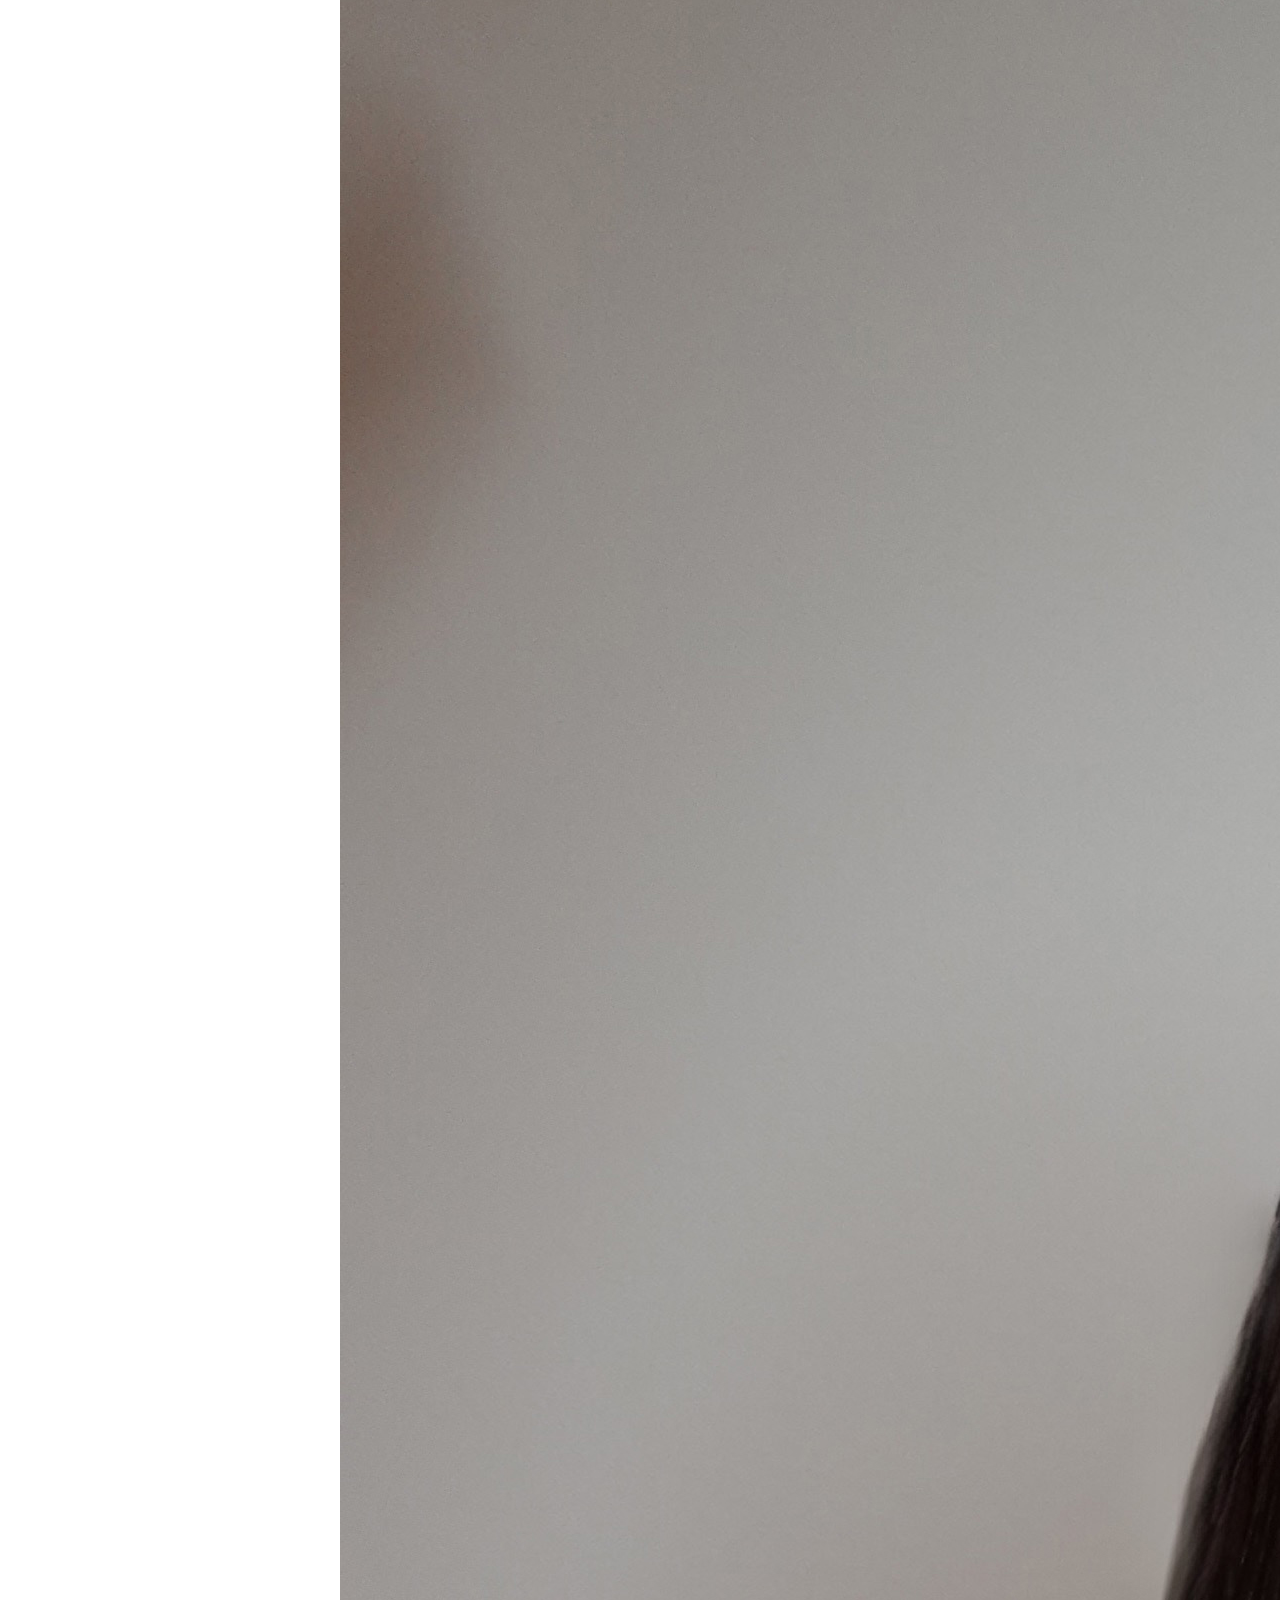
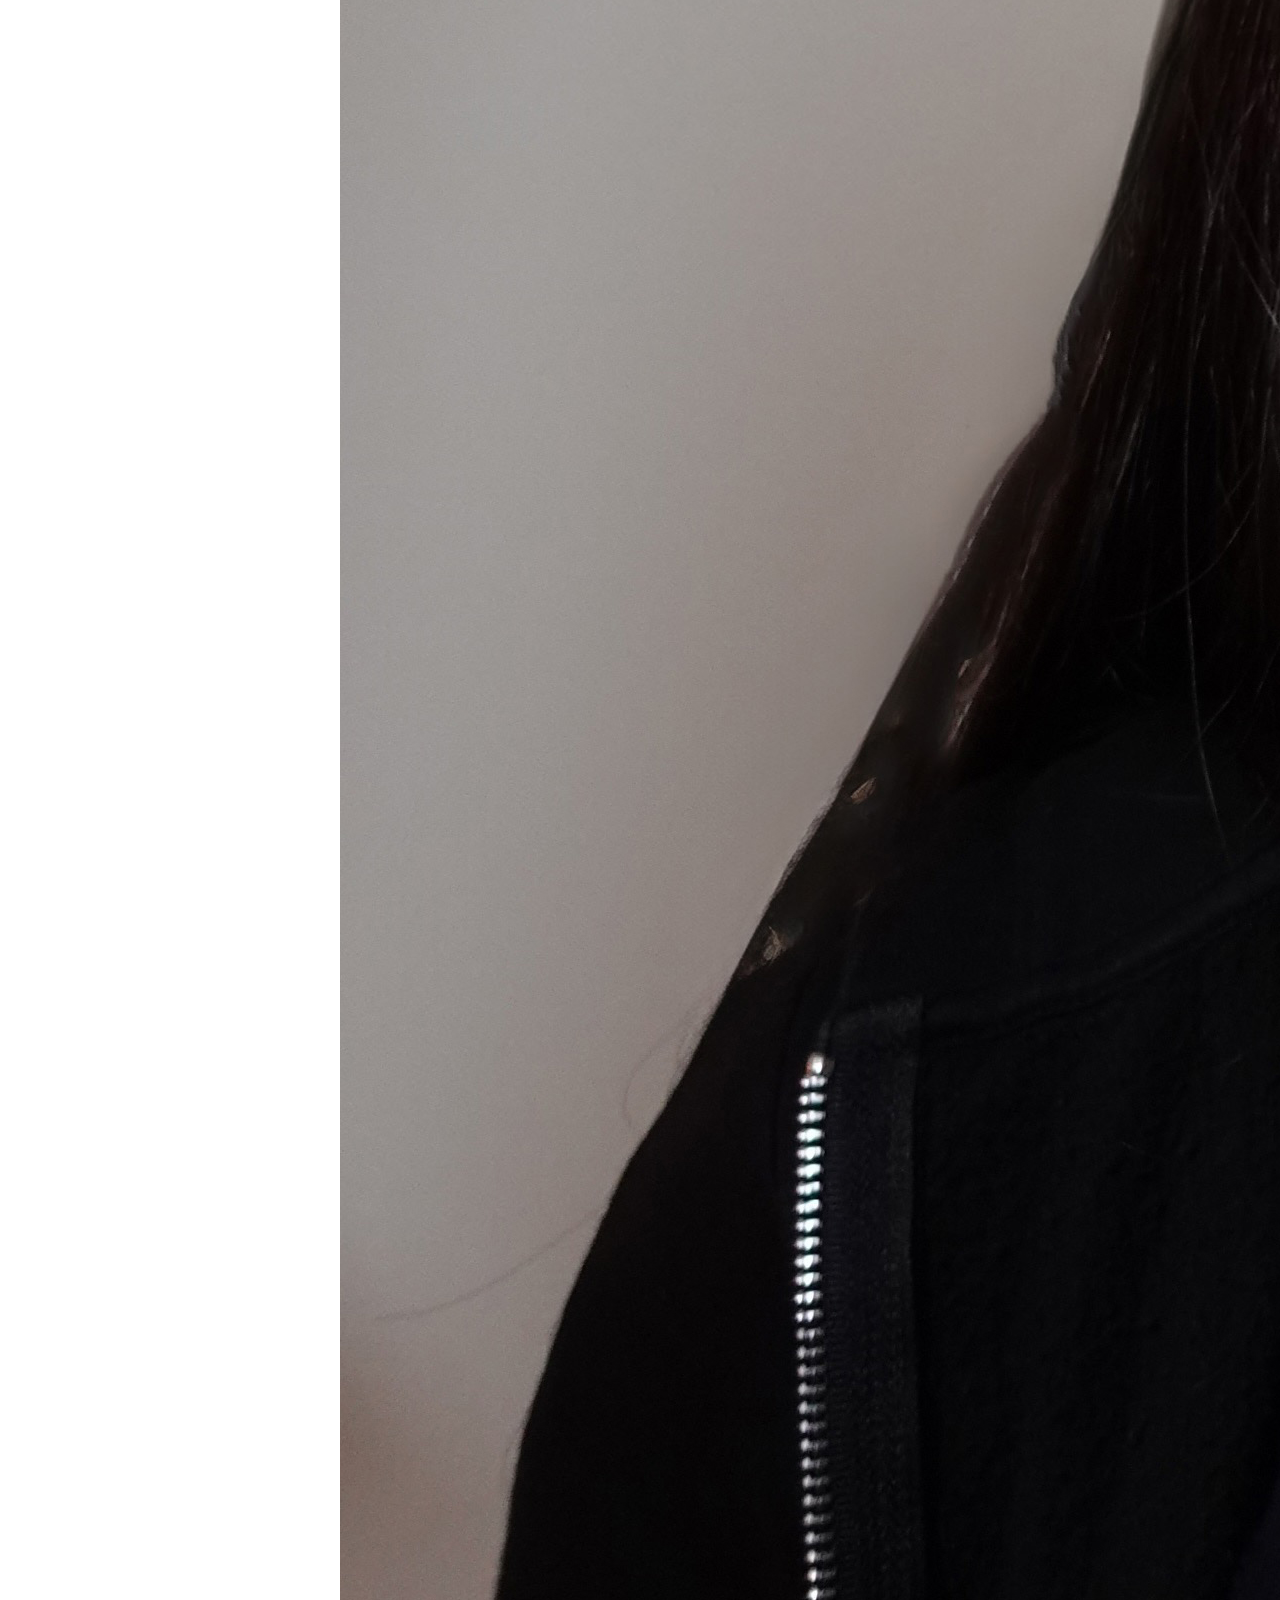
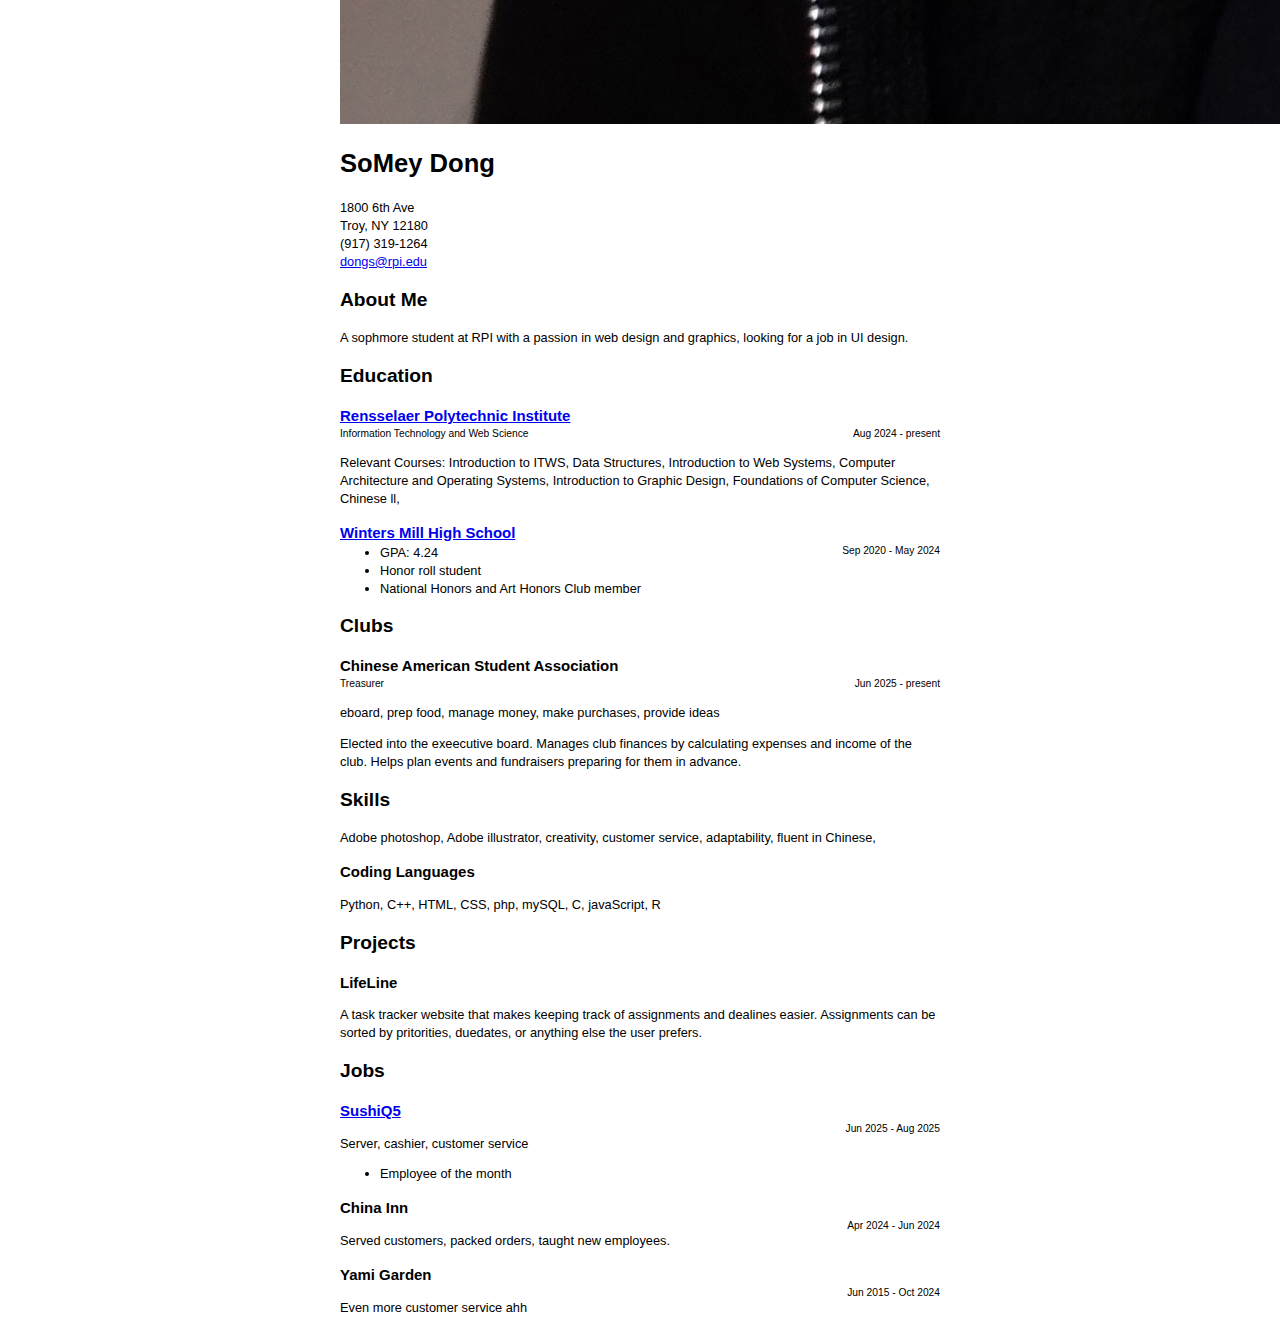
<file: lab01/index.html>
<!DOCTYPE HTML>
<html lang="en-US">

<head>
    <meta charset="UTF-8">
    <title>Resume</title>

    <link rel="stylesheet" href="styles.css" />
</head>

<body>
    <div class="container">
        <header class="h-card">
            <img class="photo" src="somey.jpg" alt="Photo of SoMey Dong">

            <h1 class="fn" id="name">SoMey Dong</h1>

            <!-- Contact Information -->
            <div class="contact">
                <!-- Address -->
                <div class="adr">
                    <div class="street-address">1800 6th Ave</div>
                    <div>
                        <span class="locality">Troy</span>,
                        <span class="region">NY</span>
                        <span class="postal-code">12180</span>
                    </div>
                </div>

                <!-- Phone number -->
                <div class="tel">(917) 319-1264</div>

                <!-- Email -->
                <div class="email">
                    <a class="u-email" href="mailto:dongs@rpi.edu">dongs@rpi.edu</a>
                </div>
            </div>
        </header>
        <div>
            <!--Main resume info-->
            <h2 class="title">About Me</h2>
            <div class="description">
                <p>A sophmore student at RPI with a passion in web design and graphics, looking for a
                    job in UI design.

                </p>
            </div>

            <!--education-->
            <h2 class="title">Education</h2>
            <div class="description">

                <section class="project">
                    <h3 class="title"><a href="https://www.rpi.edu/">Rensselaer Polytechnic Institute</a></h3>
                    <div class="meta">
                        <span class="field">Information Technology and Web Science</span><span class="date">Aug 2024 -
                            present</span>
                    </div>
                    <p class="description"> Relevant Courses: Introduction to ITWS, Data Structures,
                        Introduction to Web Systems, Computer Architecture and Operating Systems,
                        Introduction to Graphic Design, Foundations of Computer Science, Chinese ll,
                    </p>
                </section>

                <section class="project">
                    <h3 class="title"><a href="https://wmh.carrollk12.org/">Winters Mill High School</a></h3>
                    <div class="meta">
                        <span class="date">Sep 2020 - May 2024</span>
                    </div>
                    <ul class="description">
                        <li>GPA: 4.24</li>
                        <li>Honor roll student</li>
                        <li>National Honors and Art Honors Club member</li>
                    </ul>
                </section>
            </div>

            <!--club info-->
            <h2 class="title">Clubs</h2>
            <div class="description">

                <section class="project">
                    <h3 class="title">Chinese American Student Association</h3>
                    <div class="meta">
                        <span class="field">Treasurer</span> <span class="date">Jun 2025 - present</span>
                    </div>
                    <p class="description"> eboard, prep food, manage money, make purchases, provide ideas </p>
                    <p class="" description> Elected into the exeecutive board. Manages club finances by calculating
                        expenses
                        and income of the club. Helps plan events and fundraisers preparing for them in advance. </p>
                </section>

            </div>
            <!--skills/code-->
            <h2 class="title">Skills</h2>
            <div class="description">

                <section class="project">
                    <p class="description"> Adobe photoshop, Adobe illustrator, creativity,
                        customer service, adaptability, fluent in Chinese, </p>
                </section>

                <section class="project">
                    <h3 class="title">Coding Languages</h3>
                    <p class="description"> Python, C++, HTML, CSS, php, mySQL, C, javaScript, R </p>
                </section>

            </div>


            <h2 class="title">Projects</h2>
            <div class="description">
                <section class="project">
                    <h3 class="title">LifeLine</h3>
                    <p class="description"> A task tracker website that makes keeping track of
                        assignments and dealines easier. Assignments can be sorted by
                        pritorities, duedates, or anything else the user prefers.</p>
                </section>

            </div>

            <!--past jobs-->
            <h2 class="title">Jobs</h2>
            <div class="description">

                <section class="project">
                    <h3 class="title"><a href="http://www.sushiqmd.com/">SushiQ5</a></h3>
                    <div class="meta">
                        <span class="date">Jun 2025 - Aug 2025</span>
                    </div>
                    <p class="description"> Server, cashier, customer service </p>
                    <ul>
                        <li>Employee of the month</li>
                    </ul>

                </section>

                <section class="project">
                    <h3 class="title">China Inn</h3>
                    <div class="meta">
                        <span class="date">Apr 2024 - Jun 2024</span>
                    </div>
                    <p class="description"> Served customers, packed orders, taught new employees. </p>
                </section>

                <section class="project">
                    <h3 class="title">Yami Garden</h3>
                    <div class="meta">
                        <span class="date">Jun 2015 - Oct 2024</span>
                    </div>
                    <p class="description"> Even more customer service ahh </p>
                </section>

            </div>

        </div>

    </div>

</body>

</html>
</file>
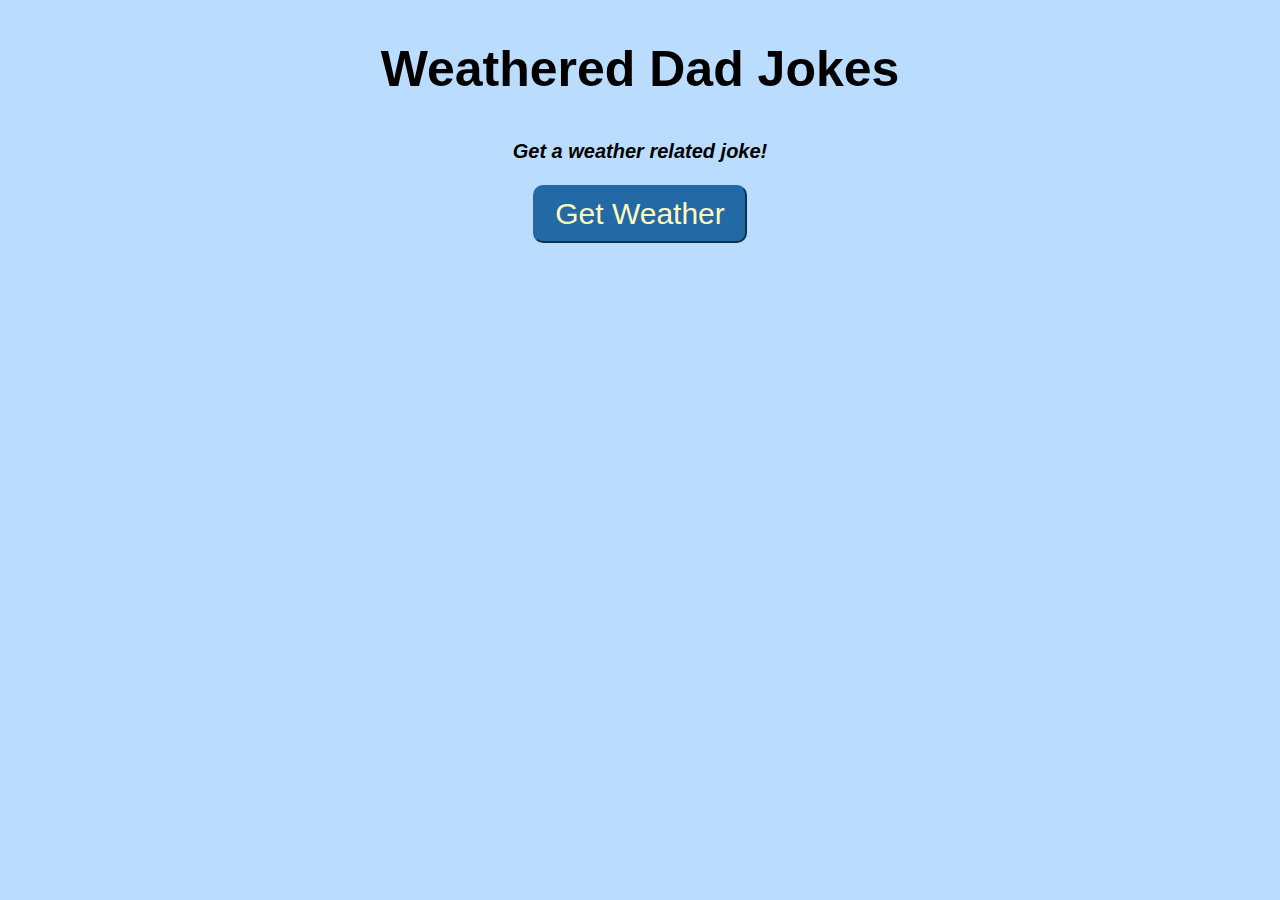
<file: lab03/index.html>
<!DOCTYPE html>
<html lang="en">

    <head>
    <meta charset="utf-8">
    <link rel="stylesheet" href="styles.css">
    <meta name="viewport" content="width=device-width, initial-scale=1">
    <title>
        Weathered Dad Jokes 
    </title>
    </head>

    <body>

        <h1>Weathered Dad Jokes</h1>
    <div id="header">
        <p><b><i>Get a weather related joke!</i></b></p>
        <button id="getWeatherButton">Get Weather</button>
        <button id="getJokeButton" style="display: none;">Get Joke</button>
    </div>
    
        <div id="jokeBox"></div>
        <div id="weatherResults"></div>

        <script src="https://code.jquery.com/jquery-3.6.0.min.js"></script>
        <script src="script.js"></script>
    </body>
</html>
</file>
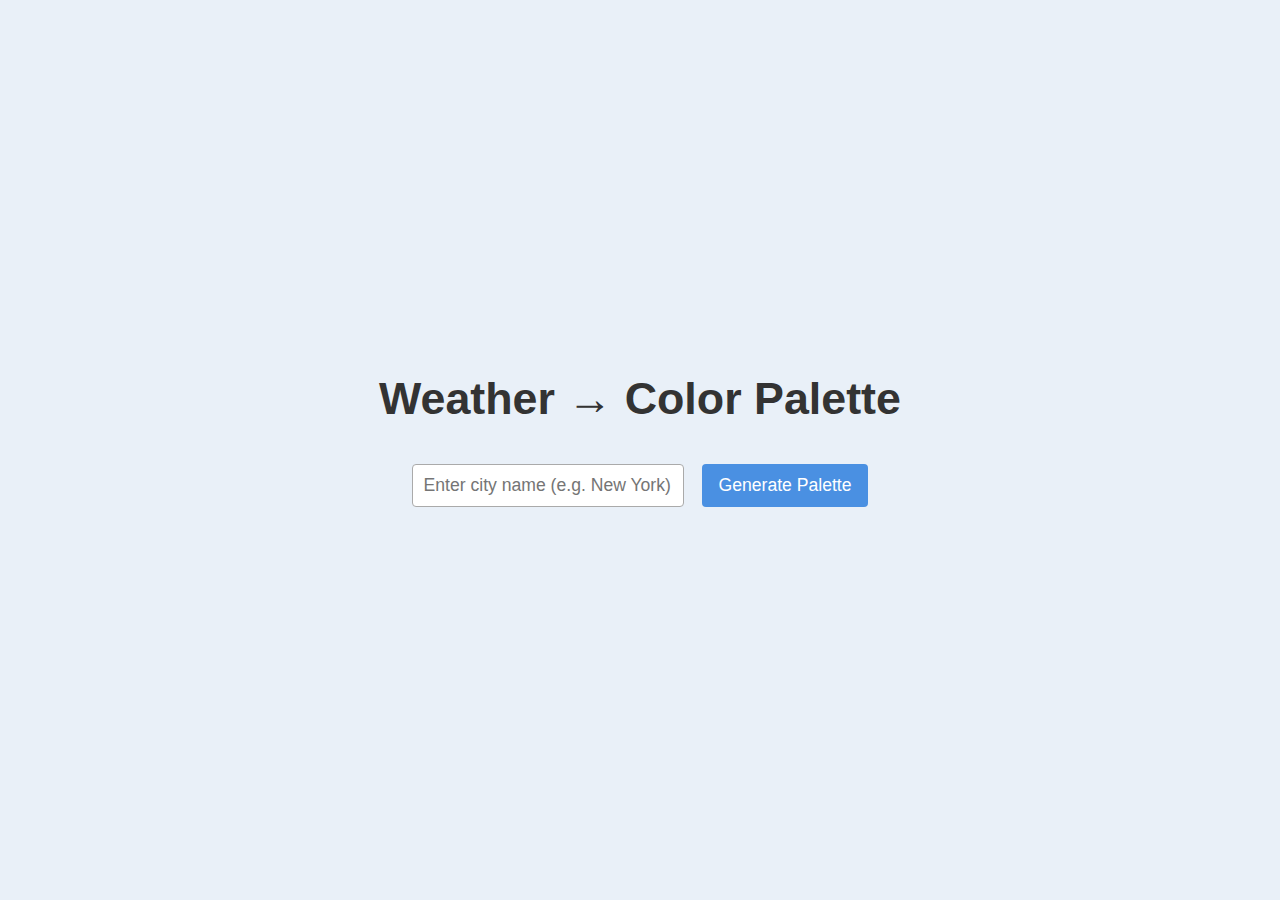
<file: lab04/index.html>
<!DOCTYPE html>
<html lang="en">
<head>
  <meta charset="UTF-8" />
  <meta name="viewport" content="width=device-width, initial-scale=1" />
  <title>Weather → Color Palette</title>
  <link rel="stylesheet" href="styles.css" />
</head>

<body class="initial-load">
  <div class="start-screen">
    <h1>Weather → Color Palette</h1>
  </div>

  <div class="search-bar">
    <input id="locInput" type="text" placeholder="Enter city name (e.g. New York)" />
    <button id="btn">Generate Palette</button>
  </div>

  <div id="weatherInfo" style="display: none;"></div>
  <div id="palette"></div>

  <script src="app.js"></script>
</body>
</html>
</file>
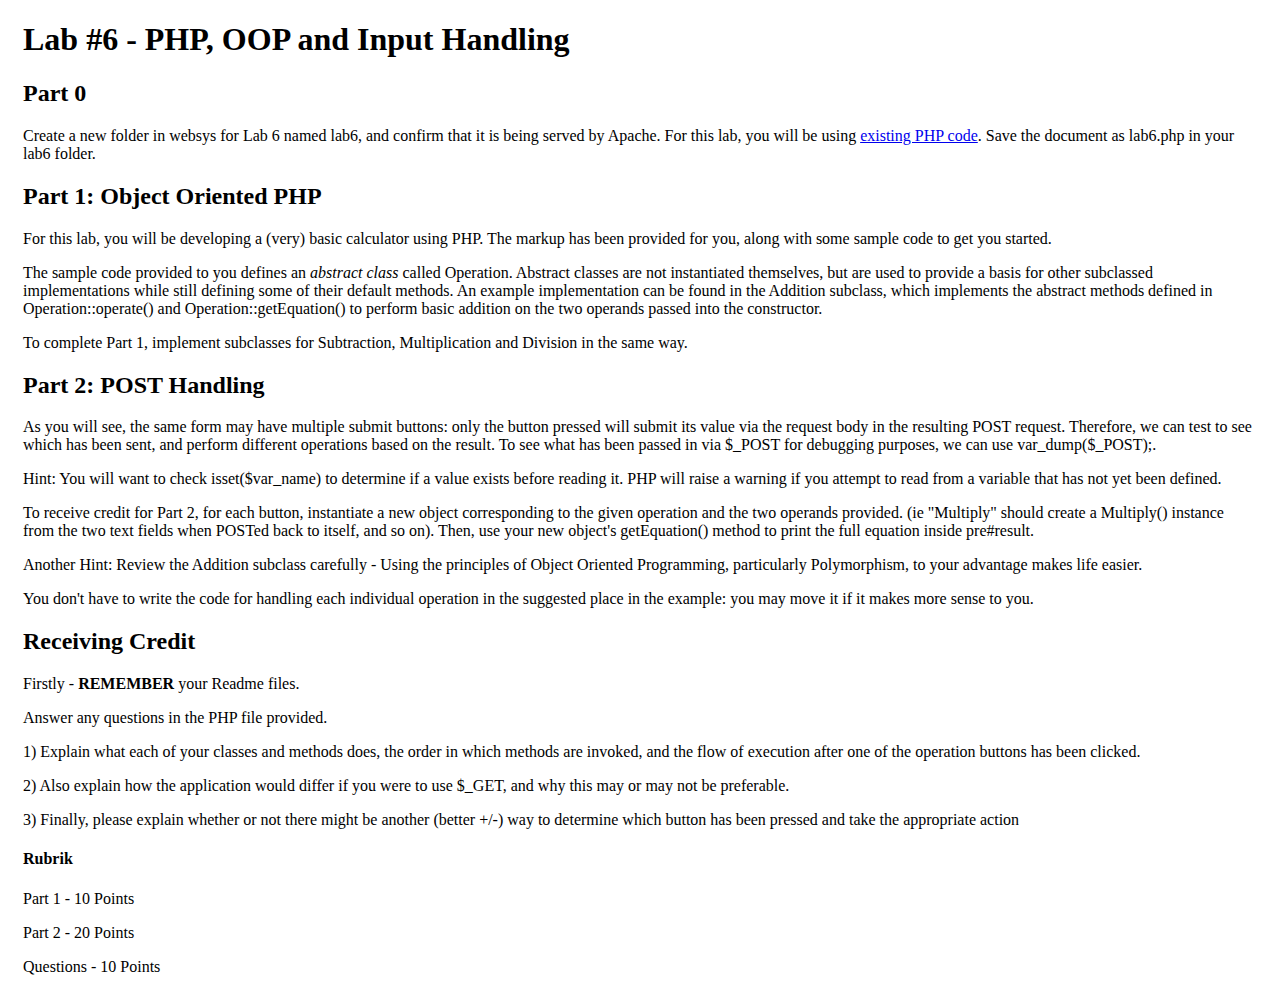
<file: lab06/Lab6.html>
﻿<!DOCTYPE html>
<html>
    <head>
        <title>WebSys - Lab 6</title>
    </head>
    <body>
        <div style="margin:15px" class="column" id="content">
            <div class="section">
                <h1 class="title" id="page-title">Lab #6 - PHP, OOP and Input Handling</h1>
                <div class="content clearfix">
                    <div class="field field-name-body field-type-text-with-summary field-label-hidden">
                        <div class="field-items">
                            <div class="field-item even">
                                <h2>Part 0</h2>
                                <p>Create a new folder in websys for Lab 6 named lab6, and confirm that it is being served by Apache. For this lab, you will be using <a href="lab6start.php">existing PHP code</a>. Save the document as lab6.php in your lab6 folder.</p>
                                <h2>Part 1: Object Oriented PHP</h2>
                                <p>For this lab, you will be developing a (very) basic calculator using PHP. The markup has been provided for you, along with some sample code to get you started.</p>
                                <p>The sample code provided to you defines an <em>abstract class</em> called Operation. Abstract classes are not instantiated themselves, but are used to provide a basis for other subclassed implementations while still defining some of their default methods. An example implementation can be found in the Addition subclass, which implements the abstract methods defined in Operation::operate() and Operation::getEquation() to perform basic addition on the two operands passed into the constructor.</p>
                                <p>To complete Part 1, implement subclasses for Subtraction, Multiplication and Division in the same way.</p>
                                <h2>Part 2: POST Handling</h2>
                                <p>As you will see, the same form may have multiple submit buttons: only the button pressed will submit its value via the request body in the resulting POST request. Therefore, we can test to see which has been sent, and perform different operations based on the result. To see what has been passed in via $_POST for debugging purposes, we can use var_dump($_POST);.</p>
                                <p>Hint: You will want to check isset($var_name) to determine if a value exists before reading it. PHP will raise a warning if you attempt to read from a variable that has not yet been defined.</p>
                                <p>To receive credit for Part 2, for each button, instantiate a new object corresponding to the given operation and the two operands provided.  (ie "Multiply" should create a Multiply() instance from the two text fields when POSTed back to itself, and so on). Then, use your new object's getEquation() method to print the full equation inside pre#result.</p>
                                <p>Another Hint: Review the Addition subclass carefully - Using the principles of Object Oriented Programming, particularly Polymorphism, to your advantage makes life easier.</p>
                                <p>You don't have to write the code for handling each individual operation in the suggested place in the example: you may move it if it makes more sense to you.</p>
                                <h2>Receiving Credit</h2>
                                <p>Firstly - <strong>REMEMBER</strong> your Readme files.</p>
                                <p>Answer any questions in the PHP file provided.
                                <p>1) Explain what each of your classes and methods does, the order in which methods are invoked, and the flow of execution after one of the operation buttons has been clicked.</p>
                                <p>2) Also explain how the application would differ if you were to use $_GET, and why this may or may not be preferable.</p>
                                <p>3) Finally, please explain whether or not there might be another (better +/-) way to determine which button has been pressed and take the appropriate action</p>
                                <div>
                                    <h4>Rubrik</h4>
                                    <ul style="list-style-type: none; padding: 0">
                                        <li><p>Part 1 - 10 Points</p></li>
                                        <li><p>Part 2 - 20 Points</p></li>
                                        <li><p>Questions - 10 Points</p></li>
                                    </ul>
                                </div>
                            </div>
                        </div>
                    </div>
                </div>
            </div>
        </div>
    </body>
</html>
</file>
<file: lab01/styles.css>
html { 
    font-size: 100%; 
    overflow-y: scroll; 
    -webkit-text-size-adjust: 100%; 
    -ms-text-size-adjust: 100%; 
}

body { 
    margin: 0; 
    font-size: 0.8em; 
    font-family: sans-serif; 
    line-height: 1.4;
    background-color: #ffffff;
}

button, input, select, textarea { 
    font-family: sans-serif; 
    color: #222; 
}

textarea { 
    overflow: auto; 
    vertical-align: 
    top; resize: vertical;
}

ul{
    margin: 0px;
}

.container {
	width: 80%;
	max-width: 600px;
	margin: 0 auto;	
}

.project > .title {
	margin-bottom: 0px;
}

.project > .meta {
	font-size: 0.8em;
}

.project > .meta > .date {
	float: right;

}
</file>
<file: lab03/styles.css>
html { 
    font-size: 100%; 
    overflow-y: scroll; 
    -webkit-text-size-adjust: 100%; 
    -ms-text-size-adjust: 100%; 
    overflow: auto;
}

body { 
    margin: 10; 
    font-size: 0.8em; 
    font-family: sans-serif; 
    line-height: 1.4;
    background-color: #baddff;
}
h1 {
    font-family: Impact, Haettenschweiler, 'Arial Narrow Bold', sans-serif;
    font-size: 50px;
    padding-bottom: 0px;
    text-align: center;
}

h2{
    font-family: Impact, Haettenschweiler, 'Arial Narrow Bold', sans-serif;
    font-size: 30px;
}

p {
    font-size: 20px;
}

button { 
    padding: 10px 20px 10px 20px;
    border-radius: 10px;
    border-color: rgb(35, 105, 166);
    background-color:rgb(35, 105, 166);
    color: #fff9bc; 
    font-family: Impact, Haettenschweiler, 'Arial Narrow Bold', sans-serif;
    font-size: 30px;
}

#header {
    text-align: center;
}

#weatherResults{
    display: none;     
    text-align: center;
    size: 150%;
    border: 2px solid #fff9bc;
    border-radius: 15px;
    padding: 20px;
    margin: 20px auto;
    max-width: 500px;
    background-color: rgb(203, 228, 255);
    box-shadow: 0 4px 6px rgb(79, 121, 203);
    text-align: center;
}

#jokeBox {
    text-align: center;
    font-family:Verdana, Geneva, Tahoma, sans-serif;
    font-size: 35px;
    font-weight: bold;
    padding-top: 10px;
}
</file>
<file: lab04/styles.css>
/* === General Page Styling === */
body {
  margin: 0;
  padding: 0;
  font-family: 'Segoe UI', sans-serif;
  background-color: #e9f0f8;
  color: #333;
  text-align: center;
}

/* === Header and Input === */
h1 {
  margin-top: 40px;
  font-size: 2rem;
  color: #333;
}

input[type="text"] {
  padding: 8px 10px;
  font-size: 1rem;
  border: 1px solid #aaa;
  border-radius: 4px;
  margin-right: 8px;
  width: 240px;
  max-width: 90%;
}

button {
  padding: 8px 16px;
  font-size: 1rem;
  background-color: #4a90e2;
  color: white;
  border: none;
  border-radius: 4px;
  cursor: pointer;
}

button:hover {
  background-color: #357ac9;
}

/* === Weather Info Box === */
#weatherInfo {
  display: flex;
  justify-content: center;
  align-items: center;
  flex-direction: column;
  max-width: 960px;
  width: 100%;
  margin: 30px auto;
  padding: 30px;
  background-color: #ffffff;
  border: 2px solid #4a90e2;
  border-radius: 12px;
  box-shadow: 0 4px 12px rgba(0, 0, 0, 0.1);
  text-align: center;
}

.weather-container {
  display: flex;
  flex-direction: column;
  align-items: center;
}

.weather-icon img {
  width: 80px;
  height: 80px;
  margin-bottom: 10px;
}

.weather-details h2 {
  margin: 0 0 10px 0;
  font-size: 1.6rem;
}

.weather-details p {
  margin: 5px 0;
  font-size: 1rem;
  color: #555;
}

/* === Palette Styling === */
#palette {
  max-width: 960px;
  margin: 30px auto;
  display: flex;
  flex-direction: column;
  align-items: center;
  gap: 40px;
}

/* Each palette row (title + swatches) */
#palette > div {
  display: flex;
  flex-direction: column;
  align-items: center;
  width: 100%;
}

/* Title */
#palette h3 {
  margin-bottom: 10px;
  font-size: 1.2rem;
  color: #444;
}

/* Swatch Row */
#palette > div > div:last-child {
  display: flex;
  justify-content: center;
  gap: 12px;
  flex-wrap: wrap;
}

/* Swatch Box */
.swatch {
  width: 120px;
  height: 120px;
  border-radius: 8px;
  box-shadow: 0 2px 6px rgba(0, 0, 0, 0.1);
  color: #222;
  font-size: 0.85rem;
  padding: 8px;
  box-sizing: border-box;
  background-color: #eee;
  display: flex;
  flex-direction: column;
  justify-content: flex-end;
  text-align: center;
  transition: transform 0.2s ease;
}

.swatch:hover {
  transform: scale(1.05);
}

/* === Initial Centered Screen === */
/* Initial centered landing screen */
body.initial-load {
  height: 100vh;
  display: flex;
  justify-content: center;
  align-items: center;
  flex-direction: column;
}

.start-screen {
  display: flex;
  flex-direction: column;
  align-items: center;
}

.start-screen h1 {
  font-size: 2.8rem;
  color: #333;
  margin-bottom: 20px;
}

/* Search bar visible on all screens */
.search-bar {
  display: flex;
  justify-content: center;
  gap: 10px;
  margin-top: 20px;
  flex-wrap: wrap;
}

.search-bar input {
  padding: 10px;
  font-size: 1.1rem;
  width: 250px;
  max-width: 90%;
}

.search-bar button {
  padding: 10px 16px;
  font-size: 1.1rem;
  background-color: #4a90e2;
  color: white;
  border: none;
  border-radius: 4px;
  cursor: pointer;
}

.search-bar button:hover {
  background-color: #357ac9;
}

/* After generation, revert page layout */
body.top-layout {
  display: block;
  height: auto;
}
</file>
